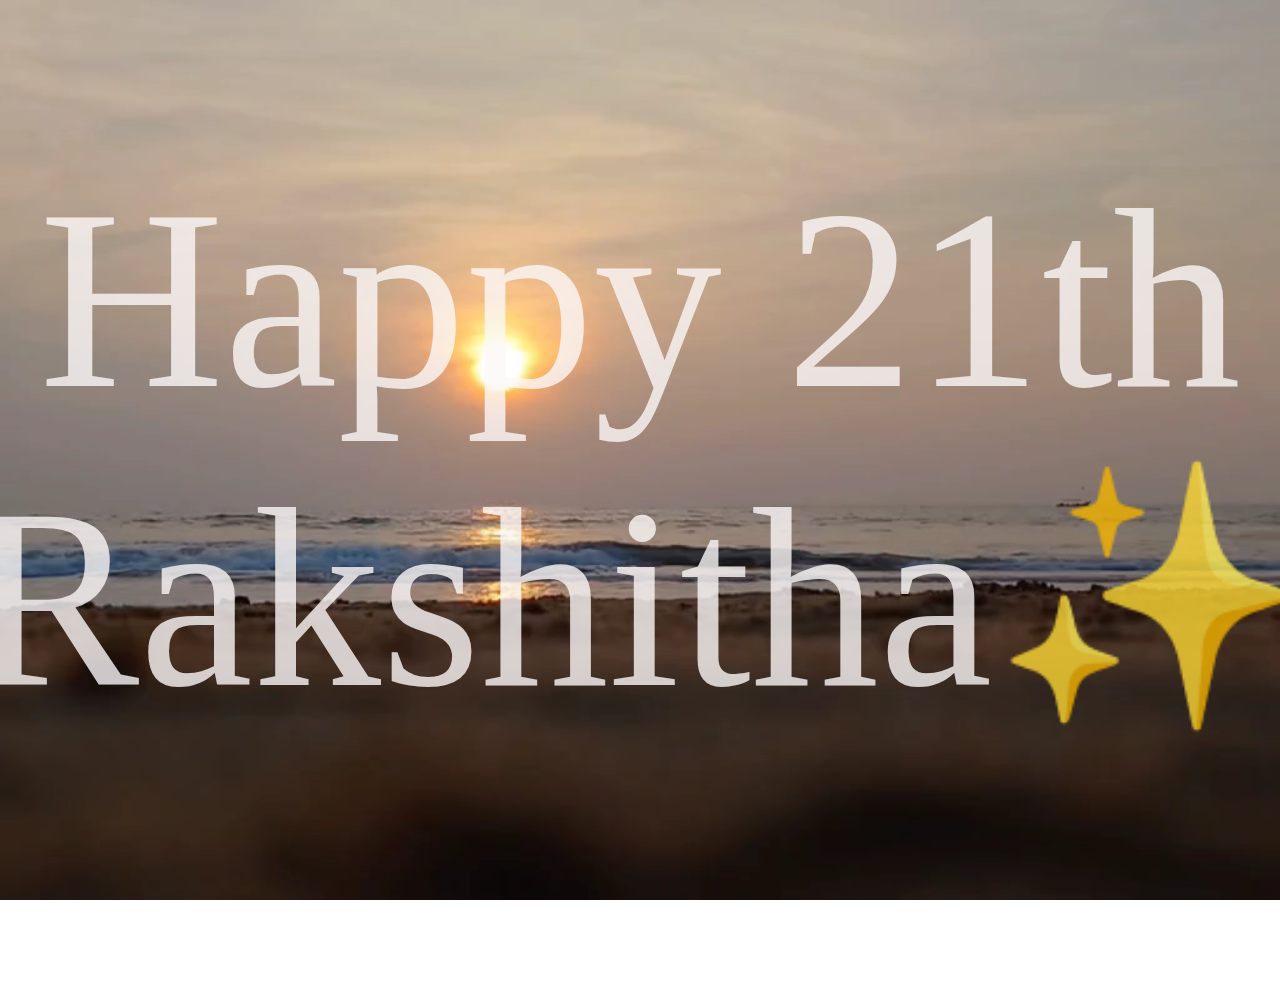
<file: public/3click.html>
<!DOCTYPE html>
<html lang="en">
<head>
  <meta charset="UTF-8">
  <meta name="viewport" content="width=device-width, initial-scale=1.0">
  <title>Happy Birthday</title>
  <style>
    body, html {
      margin: 0;
      padding: 0;
      height: 100%;
      overflow: hidden;
    }
    #video-background {
      position: fixed;
      right: 0;
      bottom: 0;
      min-width: 100%;
      min-height: 100%;
      width: auto;
      height: auto;
      z-index: -1000;
      background-size: cover;
    }
    .content {
      display: flex;
      justify-content: center;
      align-items: center;
      height: 100%;
    }
    .text-container {
      font-family: Caveat, cursive;
      font-size: 4em;
      color: rgba(251, 248, 248, 0.8); /* Transparent white */
      text-align: center;
      animation: fadeIn 15s ease forwards;
    }
    @keyframes fadeIn {
      0% { opacity: 0; }
      100% { opacity: 1; }
    }
    @media (max-width: 768px) {
      .text-container {
        font-size: 2.5em;
      }
    }
  </style>
</head>
<body>
  <video autoplay muted  id="video-background">
    <source src="../assets/video/click3video.mp4" type="video/mp4">
    Your browser does not support HTML5 video.
  </video>
  <div class="content">
    <div class="text-container">
        <p class="text-container">Happy 21th Rakshitha✨</p>
    </div>
  </div>
</body>
</html>
</file>
